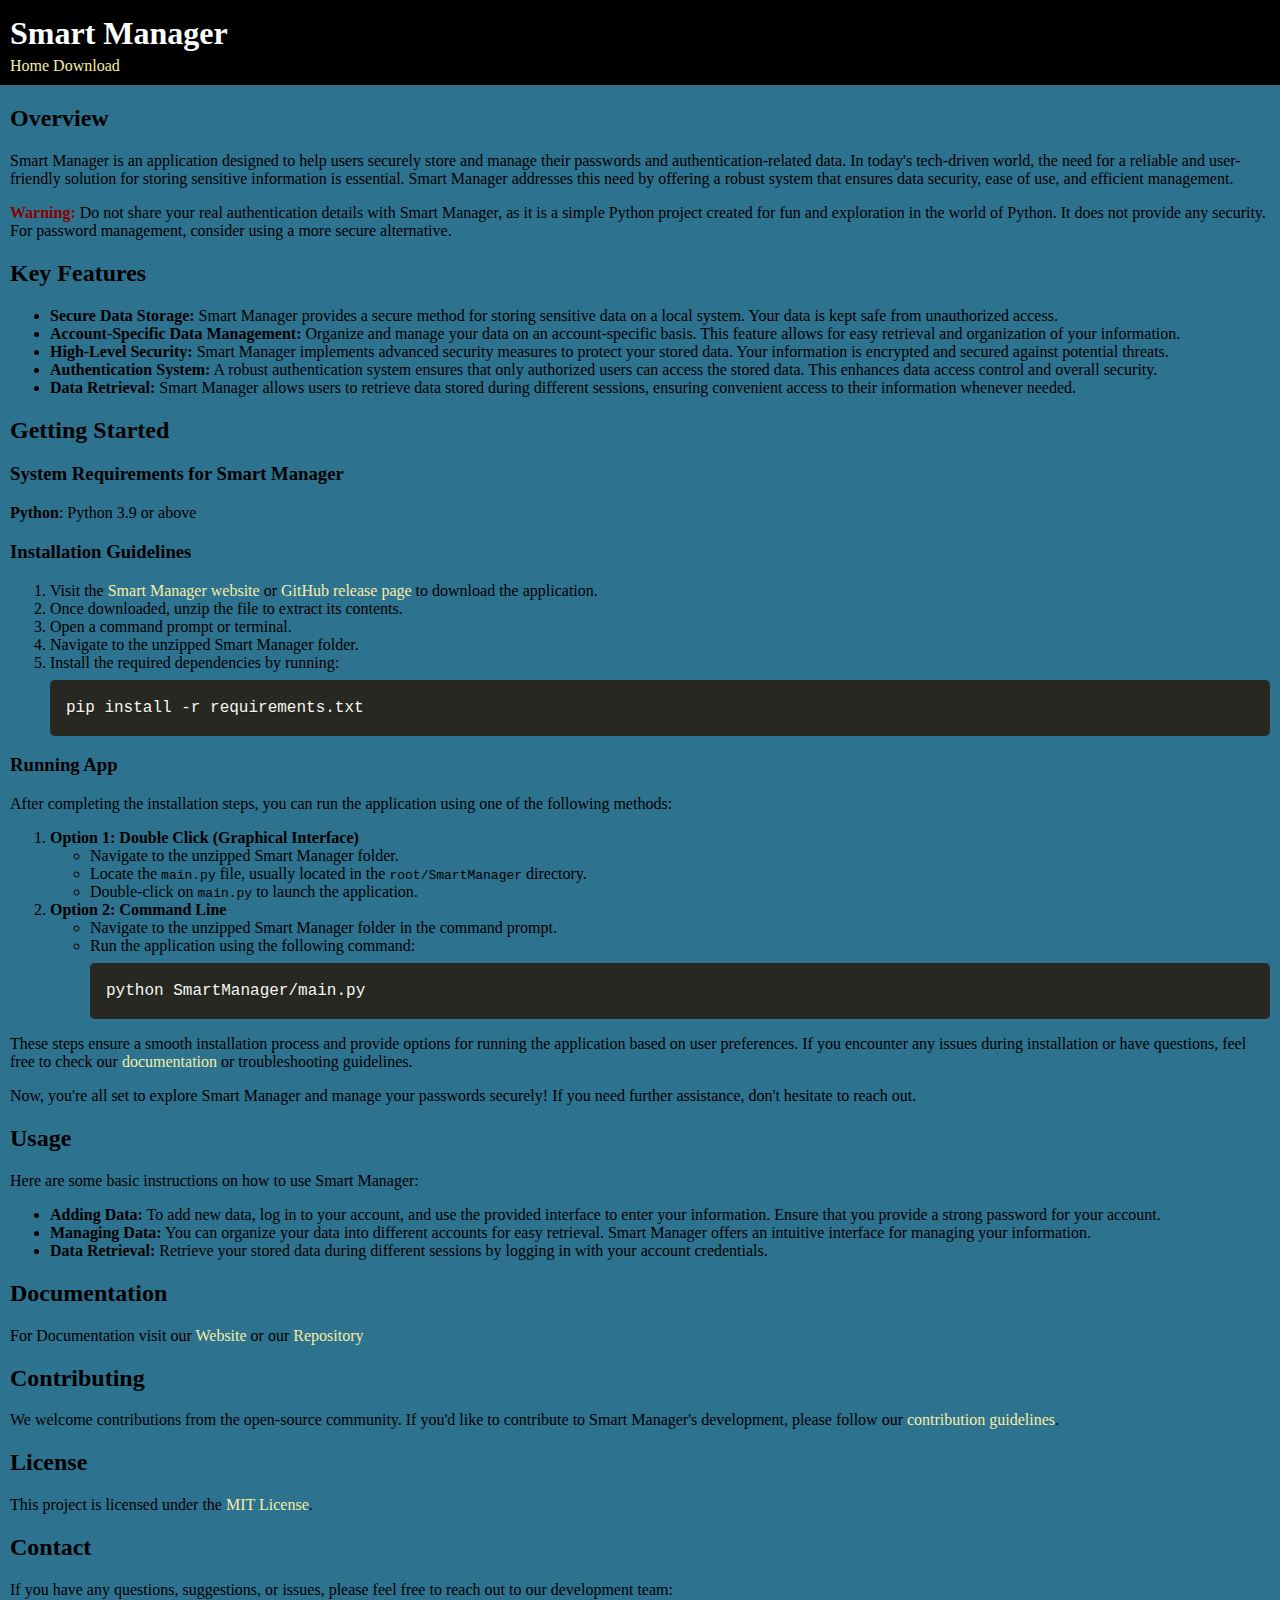
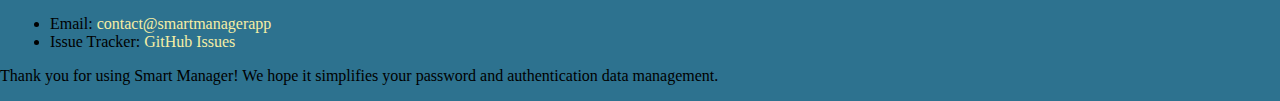
<file: docs/index.html>
<!DOCTYPE html>
<html lang="en">
<head>
    <meta charset="UTF-8">
    <meta name="viewport" content="width=device-width, initial-scale=1.0">
    <title>Smart Manager | Home</title>
    <link rel="stylesheet" href="stylesheets/style.css">
    <link rel="stylesheet" href="prism/prism.css">
    <script src="prism/prism.js"></script>
</head>
<body>
    <header>
        <h1>Smart Manager</h1>
        <nav>
            <a href="index.html">Home</a>
            <a href="download.html">Download</a>
        </nav>
    </header>

    <section>
        <h2>Overview</h2>
        <p>Smart Manager is an application designed to help users securely store and manage their passwords and authentication-related data. In today's tech-driven world, the need for a reliable and user-friendly solution for storing sensitive information is essential. Smart Manager addresses this need by offering a robust system that ensures data security, ease of use, and efficient management.</p>

        <p><strong style="color: darkred;">Warning:</strong> Do not share your real authentication details with Smart Manager, as it is a simple Python project created for fun and exploration in the world of Python. It does not provide any security. For password management, consider using a more secure alternative.</p>
    </section>

    <section>
        <h2>Key Features</h2>
        <ul>
            <li><strong>Secure Data Storage:</strong> Smart Manager provides a secure method for storing sensitive data on a local system. Your data is kept safe from unauthorized access.</li>
            <li><strong>Account-Specific Data Management:</strong> Organize and manage your data on an account-specific basis. This feature allows for easy retrieval and organization of your information.</li>
            <li><strong>High-Level Security:</strong> Smart Manager implements advanced security measures to protect your stored data. Your information is encrypted and secured against potential threats.</li>
            <li><strong>Authentication System:</strong> A robust authentication system ensures that only authorized users can access the stored data. This enhances data access control and overall security.</li>
            <li><strong>Data Retrieval:</strong> Smart Manager allows users to retrieve data stored during different sessions, ensuring convenient access to their information whenever needed.</li>
        </ul>
    </section>

    <section>
        <h2>Getting Started</h2>
        
        <h3>System Requirements for Smart Manager</h3>
        <p><b>Python</b>: Python 3.9 or above</p>
        
        <h3>Installation Guidelines</h3>
        <ol>
            <li>Visit the <a href="https://jeeldobariya38.github.io/Smart-Manager/">Smart Manager website</a> or <a href="https://github.com/JeelDobariya38/Smart-Manager/releases">GitHub release page</a> to download the application.</li>
            <li>Once downloaded, unzip the file to extract its contents.</li>
            <li>Open a command prompt or terminal.</li>
            <li>Navigate to the unzipped Smart Manager folder.</li>
            <li>Install the required dependencies by running:
                <pre class="lang-bash"><code>pip install -r requirements.txt</code></pre>
            </li>
        </ol>
    
        <h3>Running App</h3>
        <p>After completing the installation steps, you can run the application using one of the following methods:</p>
    
        <ol>
            <li><strong>Option 1: Double Click (Graphical Interface)</strong>
                <ul>
                    <li>Navigate to the unzipped Smart Manager folder.</li>
                    <li>Locate the <code>main.py</code> file, usually located in the <code>root/SmartManager</code> directory.</li>
                    <li>Double-click on <code>main.py</code> to launch the application.</li>
                </ul>
            </li>
            
            <li><strong>Option 2: Command Line</strong>
                <ul>
                    <li>Navigate to the unzipped Smart Manager folder in the command prompt.</li>
                    <li>Run the application using the following command:
                        <pre class="lang-bash"><code>python SmartManager/main.py</code></pre>
                    </li>
                </ul>
            </li>
        </ol>
        
        <p>These steps ensure a smooth installation process and provide options for running the application based on user preferences. If you encounter any issues during installation or have questions, feel free to check our <a href="https://jeeldobariya38.github.io/Smart-Manager/">documentation</a> or troubleshooting guidelines.</p>
    
        <p>Now, you're all set to explore Smart Manager and manage your passwords securely! If you need further assistance, don't hesitate to reach out.</p>
    </section>

    <section>
        <h2>Usage</h2>
        <p>Here are some basic instructions on how to use Smart Manager:</p>
        <ul>
            <li><strong>Adding Data:</strong> To add new data, log in to your account, and use the provided interface to enter your information. Ensure that you provide a strong password for your account.</li>
            <li><strong>Managing Data:</strong> You can organize your data into different accounts for easy retrieval. Smart Manager offers an intuitive interface for managing your information.</li>
            <li><strong>Data Retrieval:</strong> Retrieve your stored data during different sessions by logging in with your account credentials.</li>
        </ul>
    </section>

    <section>
        <h2>Documentation</h2>
        <p>For Documentation visit our <a href="https://jeeldobariya38.github.io/smart-manager/">Website</a> or our <a href="https://github.com/JeelDobariya38/smart-manager">Repository</a></p>    
    </section>

    <section>
        <h2>Contributing</h2>
        <p>We welcome contributions from the open-source community. If you'd like to contribute to Smart Manager's development, please follow our <a href="metadata_copies/CONTRIBUTING.html">contribution guidelines</a>.</p>
    </section>

    <section>
        <h2>License</h2>
        <p>This project is licensed under the <a href="metadata_copies/LICENSE.txt">MIT License</a>.</p>
    </section>

    <section>
        <h2>Contact</h2>
        <p>If you have any questions, suggestions, or issues, please feel free to reach out to our development team:</p>
        <ul>
            <li>Email: <a href="mailto:dobariyaj34@gmail.com">contact@smartmanagerapp</a></li>
            <li>Issue Tracker: <a href="https://github.com/JeelDobariya38/smart-manager/issues">GitHub Issues</a></li>
        </ul>
    </section>

    <footer>
        <p>Thank you for using Smart Manager! We hope it simplifies your password and authentication data management.</p>
    </footer>

</body>
</html>
</file>
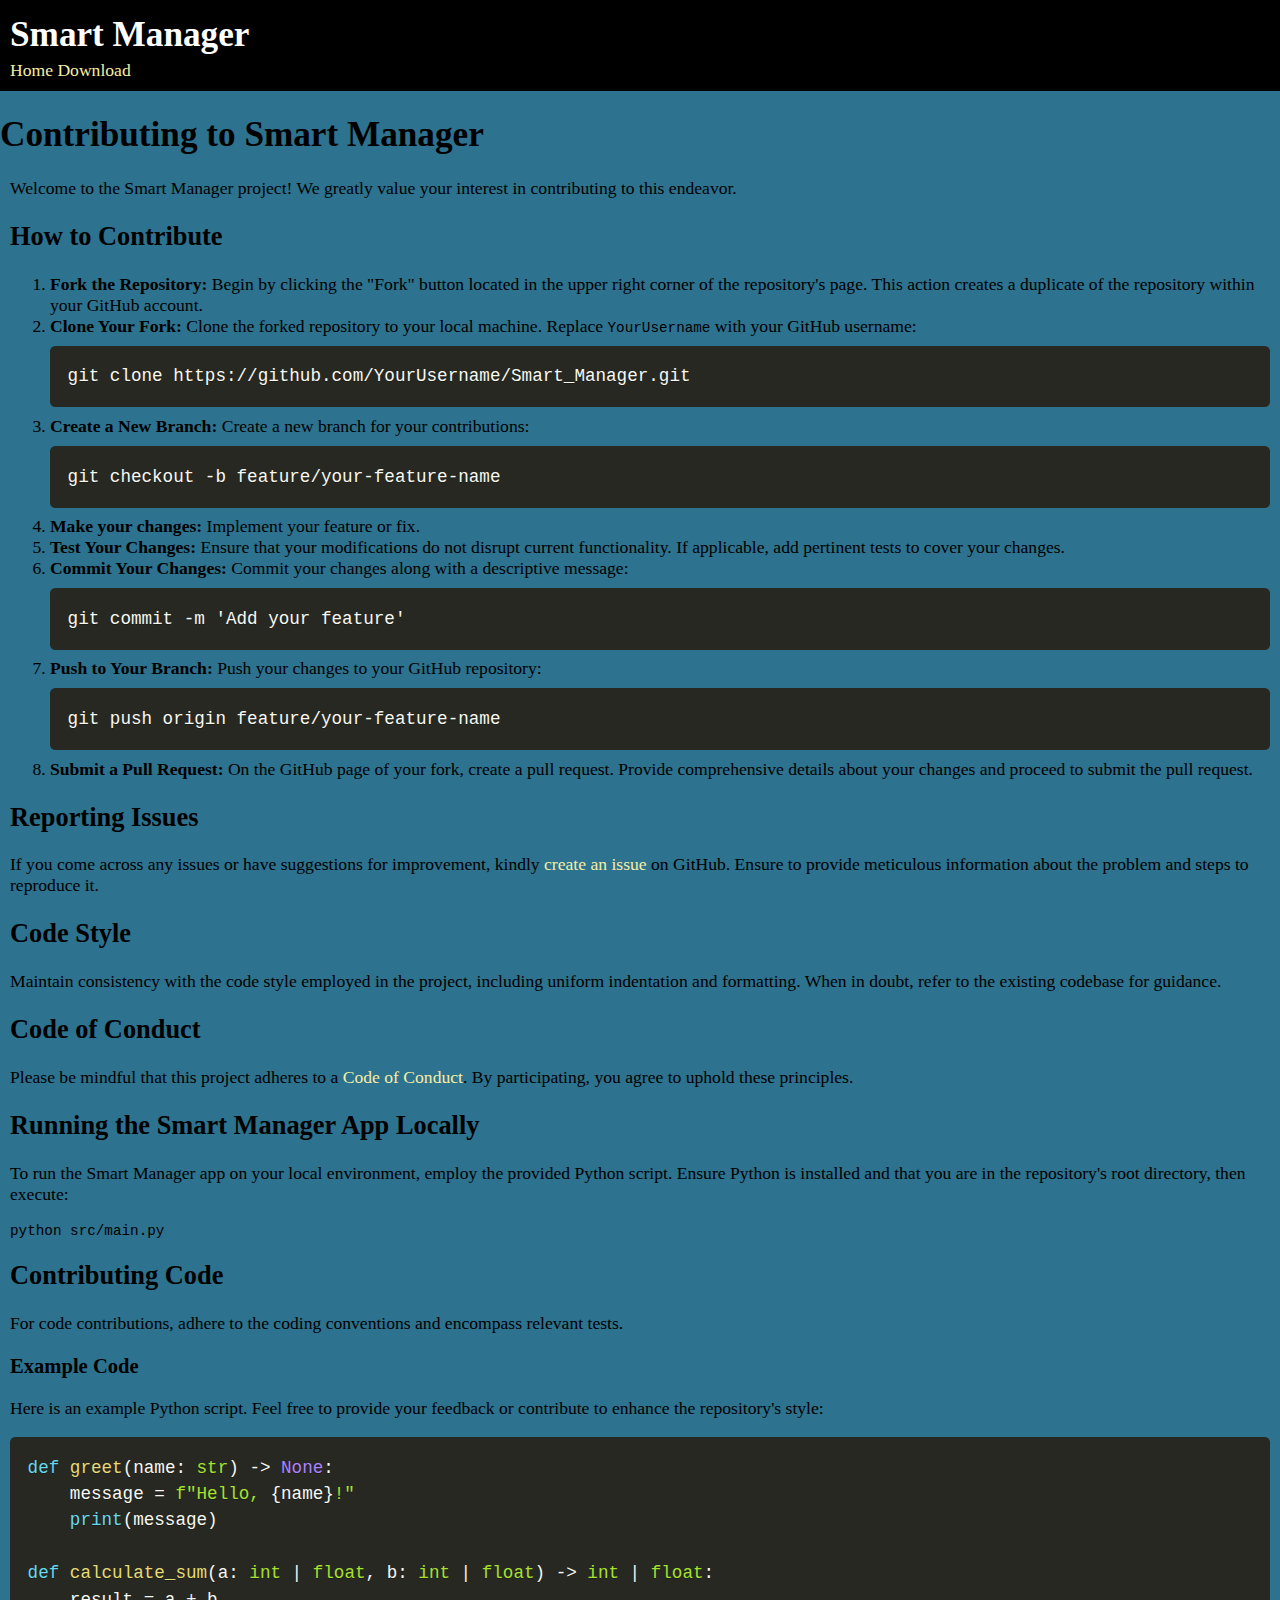
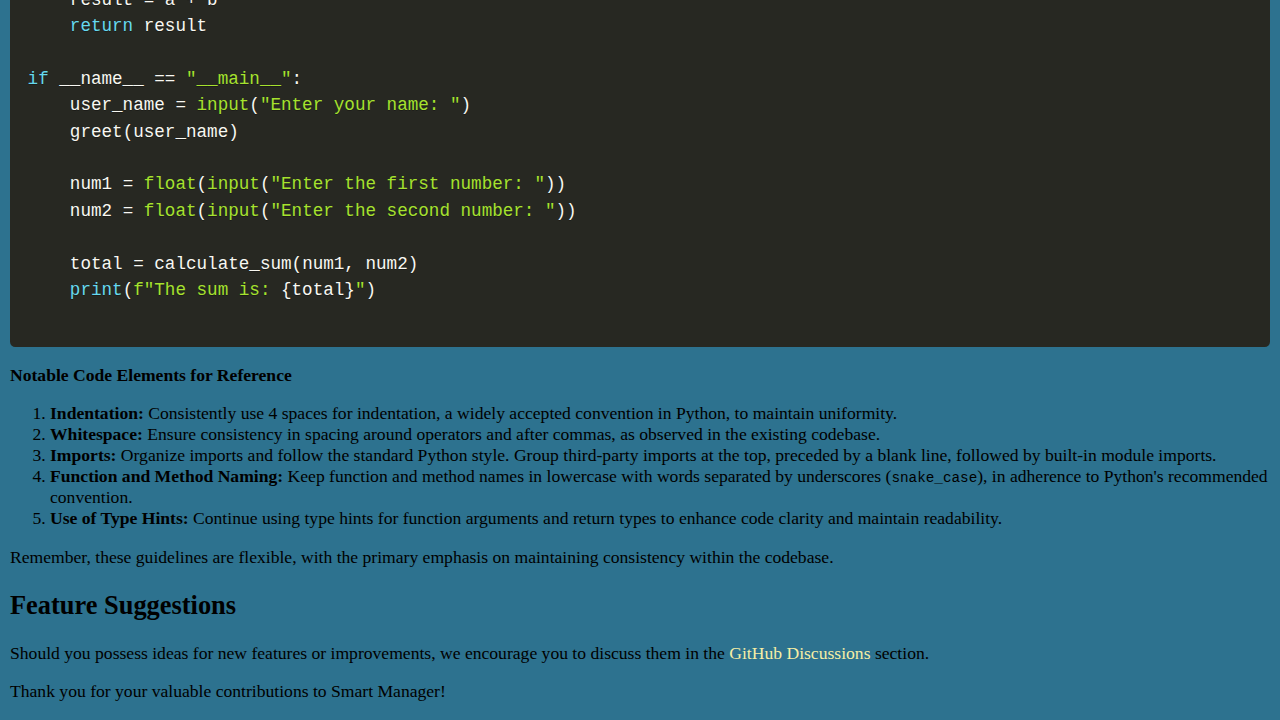
<file: docs/metadata_copies/CONTRIBUTING.html>
<!DOCTYPE html>
<html lang="en">

<head>
    <meta charset="UTF-8">
    <meta name="viewport" content="width=device-width, initial-scale=1.0">
    <title>Contributing to Smart Manager</title>
    <link rel="stylesheet" href="../stylesheets/style.css">
    <link rel="stylesheet" href="../prism/prism.css">
    <script src="../prism/prism.js"></script>
</head>

<body style="font-size: 1.1em;">
    <header>
        <h1>Smart Manager</h1>
        <nav>
            <a href="../index.html">Home</a>
            <a href="../download.html">Download</a>
        </nav>
    </header>
    
    <h1>Contributing to Smart Manager</h1>

    <section>
        <p>Welcome to the Smart Manager project! We greatly value your interest in contributing to this endeavor.</p>

        <h2>How to Contribute</h2>

        <ol>
            <li><strong>Fork the Repository:</strong> Begin by clicking the "Fork" button located in the upper right corner of the repository's page. This action creates a duplicate of the repository within your GitHub account.</li>

            <li><strong>Clone Your Fork:</strong> Clone the forked repository to your local machine. Replace <code>YourUsername</code> with your GitHub username:
                <pre class="lang-bash"><code>git clone https://github.com/YourUsername/Smart_Manager.git</code></pre>
            </li>

            <li><strong>Create a New Branch:</strong> Create a new branch for your contributions:
                <pre class="lang-bash"><code>git checkout -b feature/your-feature-name</code></pre>
            </li>

            <li><strong>Make your changes:</strong> Implement your feature or fix.</li>

            <li><strong>Test Your Changes:</strong> Ensure that your modifications do not disrupt current functionality. If applicable, add pertinent tests to cover your changes.</li>

            <li><strong>Commit Your Changes:</strong> Commit your changes along with a descriptive message:
                <pre class="lang-bash"><code>git commit -m 'Add your feature'</code></pre>
            </li>

            <li><strong>Push to Your Branch:</strong> Push your changes to your GitHub repository:
                <pre class="lang-bash"><code>git push origin feature/your-feature-name</code></pre>
            </li>

            <li><strong>Submit a Pull Request:</strong> On the GitHub page of your fork, create a pull request. Provide comprehensive details about your changes and proceed to submit the pull request.</li>
        </ol>

        <h2>Reporting Issues</h2>

        <p>If you come across any issues or have suggestions for improvement, kindly <a href="https://github.com/JeelDobariya38/Smart-Manager/issues">create an issue</a> on GitHub. Ensure to provide meticulous information about the problem and steps to reproduce it.</p>

        <h2>Code Style</h2>

        <p>Maintain consistency with the code style employed in the project, including uniform indentation and formatting. When in doubt, refer to the existing codebase for guidance.</p>

        <h2>Code of Conduct</h2>

        <p>Please be mindful that this project adheres to a <a href="CODE_OF_CONDUCT.md">Code of Conduct</a>. By participating, you agree to uphold these principles.</p>

        <h2>Running the Smart Manager App Locally</h2>

        <p>To run the Smart Manager app on your local environment, employ the provided Python script. Ensure Python is installed and that you are in the repository's root directory, then execute:</p>

        <pre><code>python src/main.py</code></pre>

        <h2>Contributing Code</h2>

        <p>For code contributions, adhere to the coding conventions and encompass relevant tests.</p>

        <h3>Example Code</h3>

        <p>Here is an example Python script. Feel free to provide your feedback or contribute to enhance the repository's style:</p>

        <pre class="lang-py"><code>def greet(name: str) -> None:
    message = f"Hello, {name}!"
    print(message)

def calculate_sum(a: int | float, b: int | float) -> int | float:
    result = a + b
    return result

if __name__ == "__main__":
    user_name = input("Enter your name: ")
    greet(user_name)

    num1 = float(input("Enter the first number: "))
    num2 = float(input("Enter the second number: "))

    total = calculate_sum(num1, num2)
    print(f"The sum is: {total}")
        </code></pre>

        <p><strong>Notable Code Elements for Reference</strong></p>

        <ol>
            <li><strong>Indentation:</strong> Consistently use 4 spaces for indentation, a widely accepted convention in Python, to maintain uniformity.</li>
            <li><strong>Whitespace:</strong> Ensure consistency in spacing around operators and after commas, as observed in the existing codebase.</li>
            <li><strong>Imports:</strong> Organize imports and follow the standard Python style. Group third-party imports at the top, preceded by a blank line, followed by built-in module imports.</li>
            <li><strong>Function and Method Naming:</strong> Keep function and method names in lowercase with words separated by underscores (<code>snake_case</code>), in adherence to Python's recommended convention.</li>
            <li><strong>Use of Type Hints:</strong> Continue using type hints for function arguments and return types to enhance code clarity and maintain readability.</li>
        </ol>

        <p>Remember, these guidelines are flexible, with the primary emphasis on maintaining consistency within the codebase.</p>

        <h2>Feature Suggestions</h2>

        <p>Should you possess ideas for new features or improvements, we encourage you to discuss them in the <a href="https://github.com/JeelDobariya38/Smart-Manager/discussions">GitHub Discussions</a> section.</p>

        <p>Thank you for your valuable contributions to Smart Manager!</p>
    </section>
</body>

</html>
</file>
<file: docs/stylesheets/style.css>
:root {
    --primary-bg-color: #2d728f;
    --primary-header-footer-bg-color: black;
    --primary-text-color: white;
    --secondary-text-color: #f5eea5;
    --secondary-bg-color: #efbbe3
}

html, body {
    margin: 0px;
    padding: 0px;
    background-color: var(--primary-bg-color);
}

a {
    color: var(--secondary-text-color);
    text-decoration: none;
}

header {
    padding: 10px;
    background-color: var(--primary-header-footer-bg-color);
    color: var(--primary-text-color);
}

header h1 {
    margin: 5px 0px;
}

section {
    margin: 10px;
}

#downloadButton {
    background-color: pink;
    border-radius: 10px;
    border: 0px;
}

::selection {
    background-color: pink;
}

.release {
    color: white;
    background-color: #211e1e;
    padding: 5px 10px;
    border: 6px solid #000;
    border-radius: 20px;
    margin: 10px 0px;
}

.release .info {
    display: flex;
    flex-wrap: wrap;
}

.release .info div {
    margin: 5px;
}

.release a {
    color: rgb(36, 118, 185);
    margin: 0px;
    text-decoration: dashed;
}

.downloadbtn {
    background-color: rgb(36, 118, 185);
    border-radius: 12px;
    border: 0px;
}

@media (max-width: 296px) {
    html, body {
        width: 296px;
    }
}
</file>
<file: docs/prism/prism.css>
/* PrismJS 1.29.0
https://prismjs.com/download.html#themes=prism-okaidia&languages=markup+python&plugins=toolbar+copy-to-clipboard */
code[class*=language-],
pre[class*=language-] {
    color: #f8f8f2;
    background: 0 0;
    text-shadow: 0 1px rgba(0, 0, 0, .3);
    font-family: Consolas, Monaco, 'Andale Mono', 'Ubuntu Mono', monospace;
    font-size: 1em;
    text-align: left;
    white-space: pre;
    word-spacing: normal;
    word-break: normal;
    word-wrap: normal;
    line-height: 1.5;
    -moz-tab-size: 4;
    -o-tab-size: 4;
    tab-size: 4;
    -webkit-hyphens: none;
    -moz-hyphens: none;
    -ms-hyphens: none;
    hyphens: none
}

pre[class*=language-] {
    padding: 1em;
    margin: .5em 0;
    overflow: auto;
    border-radius: .3em
}

:not(pre)>code[class*=language-],
pre[class*=language-] {
    background: #272822
}

:not(pre)>code[class*=language-] {
    padding: .1em;
    border-radius: .3em;
    white-space: normal
}

.token.cdata,
.token.comment,
.token.doctype,
.token.prolog {
    color: #8292a2
}

.token.punctuation {
    color: #f8f8f2
}

.token.namespace {
    opacity: .7
}

.token.constant,
.token.deleted,
.token.property,
.token.symbol,
.token.tag {
    color: #f92672
}

.token.boolean,
.token.number {
    color: #ae81ff
}

.token.attr-name,
.token.builtin,
.token.char,
.token.inserted,
.token.selector,
.token.string {
    color: #a6e22e
}

.language-css .token.string,
.style .token.string,
.token.entity,
.token.operator,
.token.url,
.token.variable {
    color: #f8f8f2
}

.token.atrule,
.token.attr-value,
.token.class-name,
.token.function {
    color: #e6db74
}

.token.keyword {
    color: #66d9ef
}

.token.important,
.token.regex {
    color: #fd971f
}

.token.bold,
.token.important {
    font-weight: 700
}

.token.italic {
    font-style: italic
}

.token.entity {
    cursor: help
}

div.code-toolbar {
    position: relative
}

div.code-toolbar>.toolbar {
    position: absolute;
    z-index: 10;
    top: .3em;
    right: .2em;
    transition: opacity .3s ease-in-out;
    opacity: 0
}

div.code-toolbar:hover>.toolbar {
    opacity: 1
}

div.code-toolbar:focus-within>.toolbar {
    opacity: 1
}

div.code-toolbar>.toolbar>.toolbar-item {
    display: inline-block
}

div.code-toolbar>.toolbar>.toolbar-item>a {
    cursor: pointer
}

div.code-toolbar>.toolbar>.toolbar-item>button {
    background: 0 0;
    border: 0;
    color: inherit;
    font: inherit;
    line-height: normal;
    overflow: visible;
    padding: 0;
    --webkit-user-select: none;
    --moz-user-select: none;
    --ms-user-select: none
}

div.code-toolbar>.toolbar>.toolbar-item>a,
div.code-toolbar>.toolbar>.toolbar-item>button,
div.code-toolbar>.toolbar>.toolbar-item>span {
    color: #bbb;
    font-size: .8em;
    padding: 0 .5em;
    background: #f5f2f0;
    background: rgba(224, 224, 224, .2);
    box-shadow: 0 2px 0 0 rgba(0, 0, 0, .2);
    border-radius: .5em
}

div.code-toolbar>.toolbar>.toolbar-item>a:focus,
div.code-toolbar>.toolbar>.toolbar-item>a:hover,
div.code-toolbar>.toolbar>.toolbar-item>button:focus,
div.code-toolbar>.toolbar>.toolbar-item>button:hover,
div.code-toolbar>.toolbar>.toolbar-item>span:focus,
div.code-toolbar>.toolbar>.toolbar-item>span:hover {
    color: inherit;
    text-decoration: none
}
</file>
